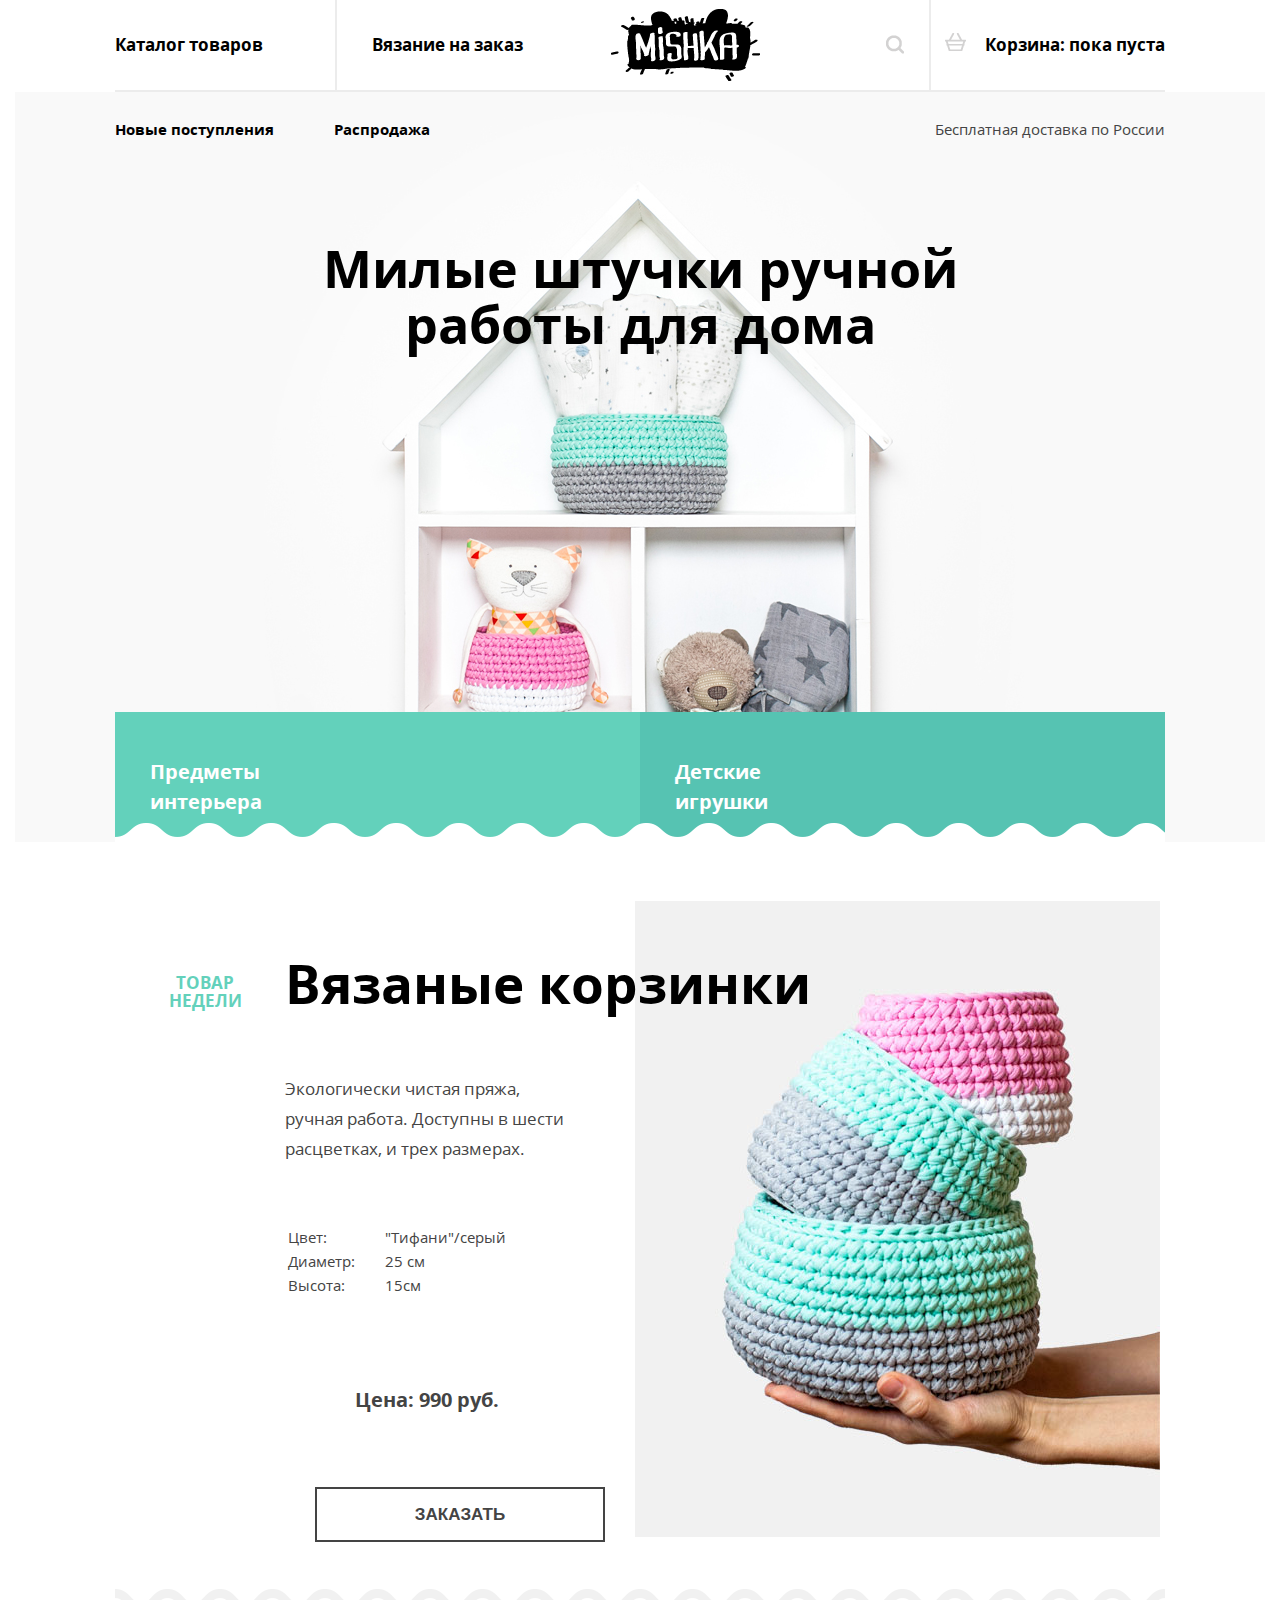
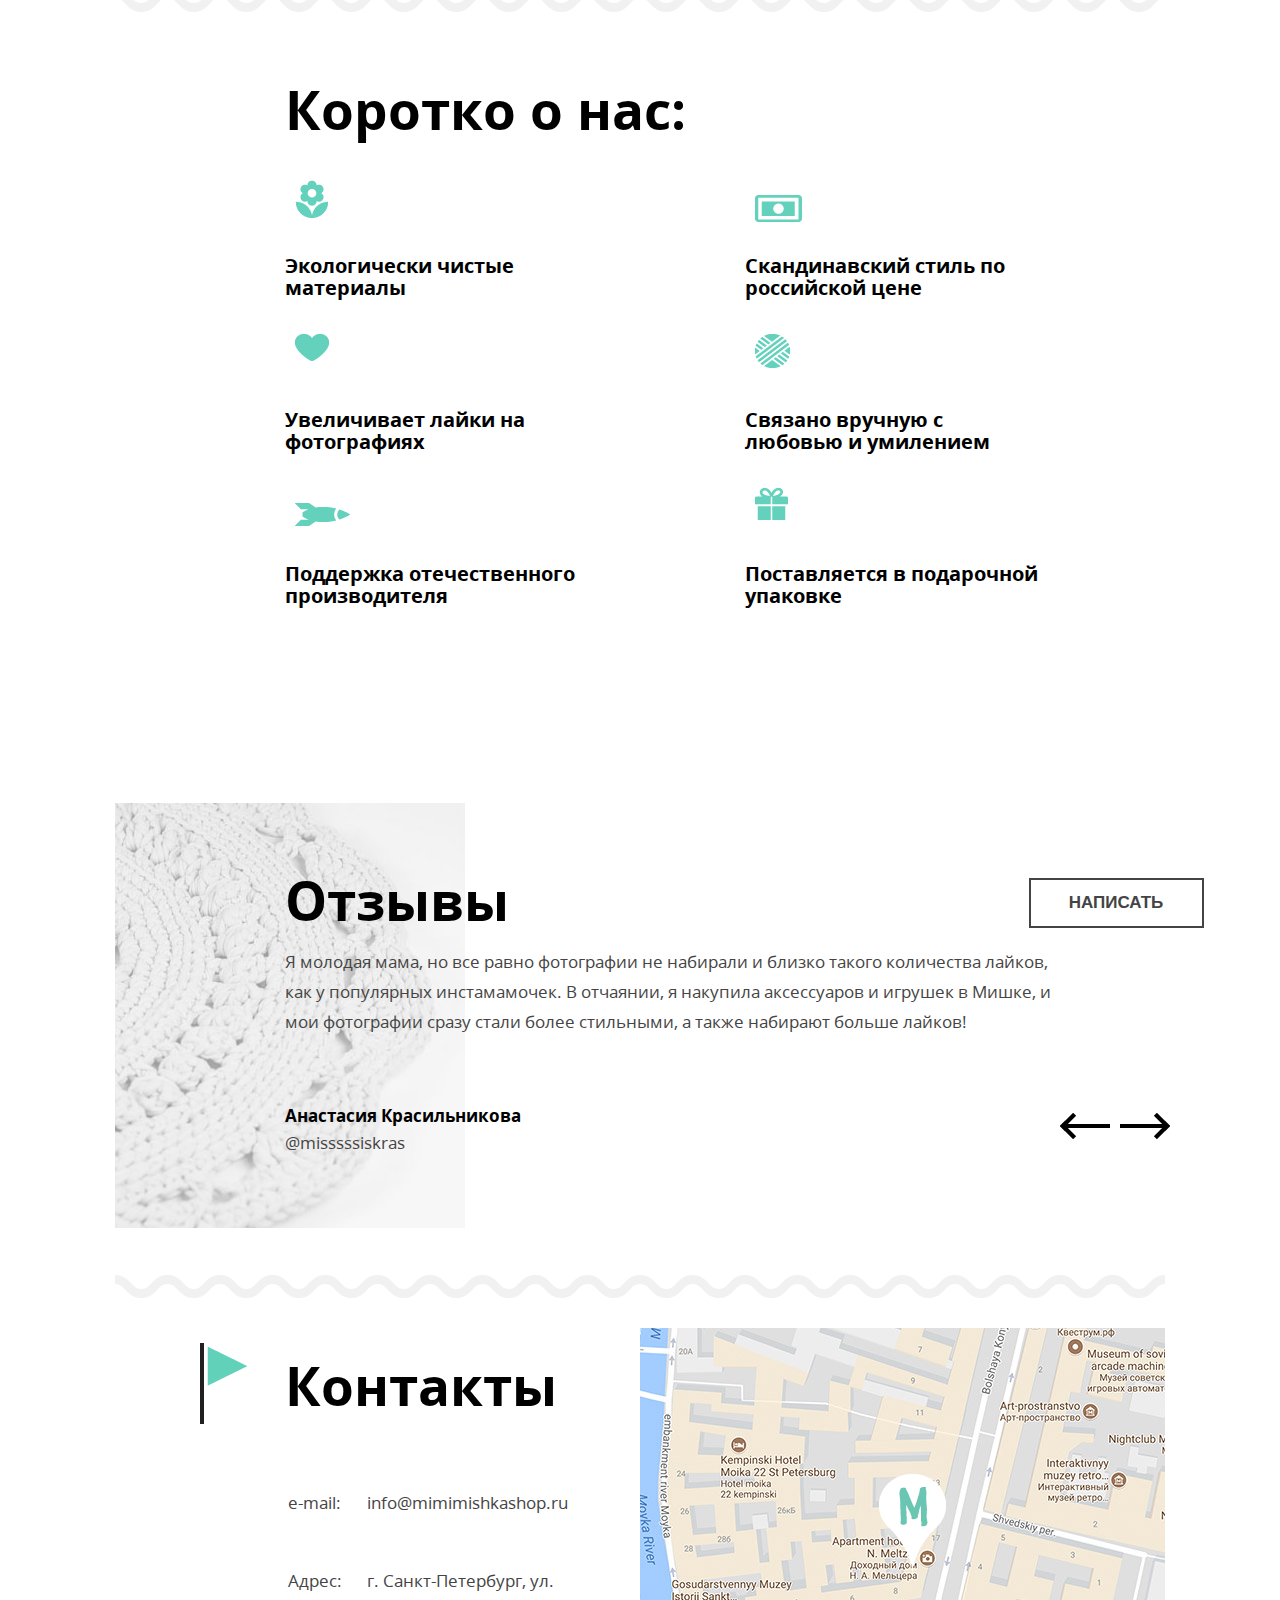
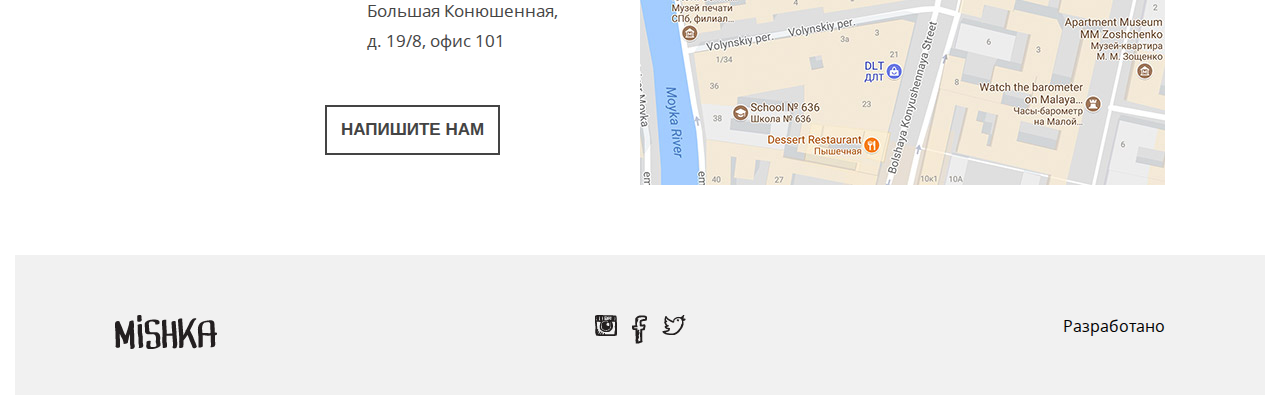
<file: index.html>
<!DOCTYPE html>
<html lang="ru">
  <head>
    <meta charset="utf-8">
    <title>HTML Academy: Mishka</title>
    <link rel="stylesheet" type="text/css" href="css/style.css">
    <meta name="viewport" content="width=device-width, initial-scale=1, maximum-scale=1.0, user-scalable=no">
    
  </head>
  <body>
  	<header class="main-header">
  	<nav class="header-menu">
  			<ul class="header-nav-list">
  				<li class="nav-list-item"><a href="" class="catalog-item">Каталог товаров</a></li>
  				<li class="nav-list__item"><a href="" class="order-item">Вязание на заказ</a></li>
  			</ul>
  		</nav> 
		<a class="logo-header" href="#"> </a>
		<a class="mobile-open-menu"></a>
		<div class="header-search"></div>
		<div class="header-cart">Корзина: пока пуста</div> 
		
  	</header>



  	<section class="main-promo">

  		<div class="promo-block">
			<ul class="promo-list">
				<li class="promo-list-item"><a href="" class="new-product">Новые поступления</a></li>
			  	<li class="promo-list-item"><a href="" class="sale-item">Распродажа</a></li>
			</ul>
	  		<span class="free-delivery">Бесплатная доставка по России</span>
  		</div> 

  		<h1 class="main-promo-text">Милые штучки ручной работы для дома</h1>
  		<div class="container-menu">
	  		<ul class="main-promo-menu">
	  			<li class="promo-menu-item interior-items"><a href="#">Предметы <br> интерьера</a></li>
	  			<li class="promo-menu-item child-play"><a href="#">Детские <br>игрушки</a></li>
	  		</ul>
	  	</div>
  	</section>
  	<div class="week-product">
  		<h2 class="weec-product-name">Вязаные корзинки</h2>
  		<span class="week-product-week">Товар недели</span>
  		<div class="description-container">
  		<p class="week-product-description">Экологически чистая пряжа, ручная работа. Доступны в шести расцветках, и трех размерах.</p>
  		<table class="week-product-table">
  			<tr class="table-properties">
  				<td class="table-first-column">Цвет:</td>
  				<td>"Тифани"/серый</td>
  			</tr>
  			<tr class="table-properties">
  				<td class="table-first-column">Диаметр:</td>
  				<td>25 см</td>
  			</tr>
  			<tr class="table-properties">
  				<td class="table-first-column">Высота:</td>
  				<td>15см</td>
  			</tr>
  		</table>
  		<span class="week-product-price">Цена: 990 руб.</span>
  		<button class="button-order" type="submit">Заказать</button>
  	</div>
  		<div class="product-img"></div>
  		
  	</div>
  	<section class="about-us">
  		<span class="about-us-title">Коротко о нас: </span>
  		<ul class="about-us-list">
  			<li class="about-list-item item-ecology">Экологически чистые материалы</li>
  			<li class="about-list-item item-style">Скандинавский стиль по российской цене</li>
  			<li class="about-list-item item-like">Увеличивает лайки на фотографиях</li>
  			<li class="about-list-item item-handmade">Связано вручную с любовью и умилением </li>
  			<li class="about-list-item item-homeland">Поддержка отечественного производителя</li>
  			<li class="about-list-item item-packaging">Поставляется в подарочной упаковке</li>
  		</ul>
  	</section>
  	<article class="reviews">
  		<span class="reviews-title">Отзывы</span>
  		<p class="reviews-description">Я молодая мама, но все равно фотографии не набирали и близко такого количества лайков, как у популярных инстамамочек. В отчаянии, я накупила аксессуаров и игрушек в Мишке, и мои фотографии сразу стали более стильными, а также набирают больше лайков!</p>
  		<span class="reviews-name">Анастасия Красильникова</span>
  		<span class="reviews-email">@misssssiskras</span>
  		<ul class="reviews-moving">
  			<li><a href=""  class="moving-arrow-back"></a></li>
  			<li><a href=""  class="moving-arrow-next"></a></li>
  		</ul>
  		<button class="button-write-reviews" type="submit">Написать</button>
  	</article>
  	<section class="contacts">
  		<span class="contacts-item">Контакты</span>
  		<div class="contacts-map-desctop"></div>
  		<table class="contacts-table-mobile">
  			<tr class="table-info-row">
  				<td class="contact-first-column">e-mail:</td>
  				<td>info@mimimishkashop.ru</td>
  			</tr>
  			<tr class="table-info-row">
  				<td class="contact-first-column">Адрес:</td>
  				<td>г. Санкт-Петербург, ул. Большая Конюшенная, д. 19/8, офис 101</td>
  			</tr>
  		</table>
  		<table class="contacts-table-tablet">
  			<tr class="table-info-row">
  				<td>e-mail:</td>
  				<td class="underline">info@mimimishkashop.ru</td>
  			
  				<td>Адрес:</td>
  				<td>г. Санкт-Петербург, ул. Большая Конюшенная, д. 19/8, офис 101</td>
  			</tr>
  		</table>
  		
  		
  		
  	</section>
  	<div class="contacts-map"></div>
  	<div class="button-container">
  	<button class="button-write-us" type="submit">Напишите нам</button>
  </div>
  	<footer class="main-footer">
  		<div class="main-footer-logo"></div>
	  	<div class="main-social-link">
	  		<ul class="social-link-list">
	  			<li class="sotial-list-item"><a href="" class="instagramm"></a></li>
	  			<li class="sotial-list-item"><a href="" class="fb"></a></li>
	  			<li class="sotial-list-item"><a href="" class="tweeter"></a></li>
	  		</ul>
	  	</div>
	  	<div class=main-footer-developer"main-footer-developer">Разработано</div>
	 </footer>
  </body>
  </html>
</file>
<file: css/style.css>
@font-face {
font-family: "Open Sans";
font-weight: 300;
font-style: normal;
src: 
url("../fonts/opensans.woff") format("woff"),
url("../fonts/opensans.woff2") format("woff2");
}

@font-face {
font-family: "Open Sans";
font-weight: 700;
font-style: bold;
src: 
url("../fonts/opensansbold.woff") format("woff"),
url("../fonts/opensansbold.woff2") format("woff2");
}



/* INDEX - MOBILE */


@media (min-width: 320px) and (max-width: 749px) {

body {
width: 320px;
margin: 0 auto;
} 

.main-header {
display: flex;
justify-content: center;
min-height: 80px;
vertical-align: middle;
}

.header-menu {
display: none;
}

.container {
width: 260px;

} 

.header-cart {
display: none;
}

.mobile-open-menu {
background-image: url(../img/menu.png);
background-repeat: no-repeat;
background-position-y: center;
width: 20px;
min-height: 14px;

}

.logo-header {
background-image: url(../img/mishka-logo-mobile.png);
background-repeat: no-repeat;
width: 86px;
min-height: 35px;
background-position-y: center;
margin-left: 70px;
margin-right: 70px;
}

.header-menu {
display: none;
}

.week-product {
display: flex;
flex-wrap: wrap;

}

.promo-block {
display: none;
}

.main-promo {
display: flex;
justify-content: center;
flex-wrap: wrap;
background-image: url(../img/hero-mobile.jpg);
background-repeat: no-repeat;
background-position: center;
background-position-y: top;
}

.main-promo-text {
font-family: Open Sans, sans-serif;
font-size: 25px;
color: rgb(1, 0, 0);
font-weight: bold;
width: 100%;
text-align: center;
padding:80px 0 90px;

}


.promo-menu-item a {
text-decoration: none;
color: white;

}

.main-promo-menu {
padding: 0;
margin: 0;
width: 100%;
}

.container-menu {
width: 100%;
}


.main-promo-menu li:first-child {
background-color: #63d1bb;
}

.interior-items {
position: relative;
}

.interior-items::after {
content: "";
position: absolute;
display: block;
background-image: url(../img/interior.png);
top: 20px;
left: 240px;
width: 40px;
height: 60px;
}


.main-promo-menu li:nth-child(2) {
background-color: #56c3b2;
}


.promo-menu-item {
font-size: 19px;
font-family: OpenSans, sans-serif;
color: rgb(255, 255, 255);
font-weight: bold;
line-height: 1.263;
min-height: 100px;
width: 100%;
display: flex;
align-items: center;
padding-left:30px;

}

.child-play {
position: relative;
}

.child-play::after {
content: "";
position: absolute;
width: 60px;
height: 60px;
background-image:url(../img/toy.png);
top:20px;
left: 230px;

}

.week-product {
margin: 0 30px 80px;
}

.weec-product-name {
margin: 0;
padding-top: 30px;
}


.weec-product-name, .about-us-title, .reviews-title   {
font-family: Open Sans, sans-serif;
font-size: 25px;
color: rgb(1, 0, 0);
font-weight: bold;
width: 100%;
}

.week-product-week {
font-family: Open Sans, sans-serif;
font-size: 17px;
color: rgb(1, 0, 0);
font-weight: bold;
color: #63d1bb;
padding-bottom: 35px;
}

.week-product-description, .week-product-table, .reviews-description, .reviews-email {
font-family: Open Sans, sans-serif;
font-size: 15px;
margin: 0;
color: #444444;
}

.week-product-table {
padding-top: 30px;
}

.table-first-column {
width: 95px;
}

.table-properties {
min-height: 40px;
display: block;
border-bottom: 2px solid #ececec;
}

.product-img {
background-image: url(../img/triple-set-mobile.png);
min-height: 280px;
width: 100%;
margin-top: 20px;

}

.week-product-price {
width: 100%;
text-align: center;
font-family: Open Sans, sans-serif;
font-size: 17px;
font-weight: bold;
margin: 30px 0;
color: rgb(68, 68, 68);
font-weight: bold;
display: block;
}


.button-order, .button-write-reviews, .button-write-us {
font-family: Open Sans, sans-serif;
font-size: 17px;
text-transform: uppercase;
font-weight: bold;
color: #444444;
padding: 20px 0;
border: 2px solid #444444;
background-color: transparent;
cursor: pointer;
text-align: center;
width: 100%;
}

.button-order:hover, .button-write-reviews:hover, .button-write-us:hover {

}

.button-order:focus, .button-write-reviews:focus, .button-write-us:focus {

}

.about-us {
padding: 0 30px;

}

.about-us-list {
margin: 0;
padding: 0;
}

.about-list-item {
font-family: Open Sans, sans-serif;
font-size: 17px;
font-weight: bold;
list-style: none;
margin: 0;
padding: 0;
padding-top: 95px;
}

.item-ecology, .item-style, .item-like, .item-handmade, .item-homeland, .item-packaging {
position: relative;
}


.item-ecology::before {
content: "";
position: absolute;
top: 40px;
left: 10px;
width: 32px;
height: 37px;
background-image: url(../img/icon-flowers-mob.png);

}

.item-style::before {
content: "";
position: absolute;
top: 40px;
left: 10px;
width: 47px;
height: 27px;
background-image: url(../img/icon-skand-st-mob.png);
}

.item-like::before {
content: "";
position: absolute;
top: 40px;
left: 10px;
width: 34px;
height: 27px;
background-image: url(../img/icon-hurt-mob.png);
}

.item-handmade::before {
content: "";
position: absolute;
top: 40px;
left: 10px;
width: 35px;
height: 34px;
background-image: url(../img/icon-handmade-mob.png);

}

.item-homeland::before {
content: "";
position: absolute;
top: 40px;
left: 10px;
width: 55px;
height: 23px;
background-image: url(../img/icon-rocket-mob.png);
}

.item-packaging::before {
content: "";
position: absolute;
top: 40px;
left: 10px;
width: 33px;
height: 32px;
background-image: url(../img/icon-present-mob.png);

}

.reviews {
margin: 70px 30px 30px;
}

.reviews-description {
margin: 40px 0;
}

.reviews-name {
font-family: Open Sans, sans-serif;
font-size: 17px;
font-weight: bold;
}

.reviews-moving {
display: flex;
width: 100%;
padding: 0;
margin: 50px 0;

}

.reviews-moving li {
list-style: none;
}

.moving-arrow-back, .moving-arrow-next {
min-height: 26px;
width: 50%;
display: block;
}

.moving-arrow-back, .moving-arrow-next {
background-image: url(../img/huge-arrow-left.png);
background-position: center;
background-repeat: no-repeat;
}


.moving-arrow-next {
transform: rotate(180deg);
}

.contacts {
margin: 40px 30px;
}


.contacts-item {
font-family: Open Sans, sans-serif;
font-size: 18px;
font-weight: bold;

}

.contacts-table-mobile {
font-family: Open Sans, sans-serif;
font-size: 15px;
color: #444444;
margin-top:40px;
border-spacing: 0 20px;
width: 100%;
}


.contacts-table-tablet {
display: none;
}

.contacts-table-info td {
vertical-align: top;
}

.contact-first-column {
width: 75px;
}

.contacts-map {
  background-image: url(../img/map-mobile.png);
  background-repeat: no-repeat;
  width: 320px;
  height: 457px;
}

.button-write-us {
  margin: 40px 30px;
  width: 256px;
}

.main-footer {
padding: 0 30px;
background-color: #f1f1f1; 
}


.social-link-list {
padding: 0;
margin: 0; 
display: flex;
align-items: center;
}

.sotial-list-item {
list-style: none;

}

.main-social-link {
width: 100%;
min-height:160px;
border-bottom: 3px solid #e5e5e5;
background-color: #f1f1f1; 
}

.instagramm {
background-image: url(../img/twitter.svg);
background-repeat: no-repeat;
background-size: 22px 22px;
width: 22px;
min-height: 22px;
}

.main-footer-developer {
font-family: Open Sans, sans-serif;
font-size: 19px;
color: rgb(0, 0, 0);
font-weight: bold;
line-height: 0.947;
width: 100%;
min-height: 60px;
padding-top:30px;
text-align: center;
position: relative;
background-color: #f1f1f1;
}

.main-footer-developer::after {
content:"";
width: 27px;
height: 34px ;
background-image: url(../img/htmlacademy.png);
position: absolute;
top: 25px;
right: 25px;
}

.contacts-map-desctop {
display: none;
}

}

/* INDEX - TABLET */


@media (min-width: 750px) and (max-width: 1249px) {

body {
width: 750px;
margin: 0 auto;
}

.main-header {
display: flex;
align-items: center;
min-height: 85px;
border-bottom: 2px solid #e7e7e7;
padding:0 50px;
}

.header-menu {
display: none;
}


.logo-header {
background-image: url(../img/mishka-logo-tablet.png);
background-repeat: no-repeat;
display: block;
width: 113px;
height: 46px;
margin-right: 190px;
}

.header-search {
width: 80px;
background-image: url(../img/search.png);
background-repeat: no-repeat;
background-position: center;
min-height: 85px;
border-left: 2px solid #e7e7e7;
border-right: 2px solid #e7e7e7;
}


.header-cart {
font-family: Open Sans, sans-serif; 
font-size: 17px;
color: rgb(0, 0, 0);
font-weight: bold;
position: relative;
padding-left: 75px;
}

.header-cart::before {
content: "";
position: absolute;
top: 0;
left: 25px;
background-image: url(../img/cart-tablet.png);
background-repeat: no-repeat;
width: 21px;
height: 18px;
}

.main-promo {
background-image: url(../img/hero-desktop.png);
background-position:center;
background-repeat: no-repeat;
min-height: 750px;
padding: 0 50px;
}

.promo-block {
display: flex;
padding: 15px 0;
justify-content: space-between;
}

.promo-block ul {
padding: 0;
margin: 0;
display: flex;
}

.promo-list li {
font-family: Open Sans, sans-serif;
font-weight: bold;
font-size: 15px;
list-style: none;
padding: 0;
margin: 0;
min-width: 167px;
}

.promo-block a {
text-decoration: none;
color: #000;
}

.free-delivery {
font-family: Open Sans, sans-serif;
font-size: 15px;
color: rgb(68, 68, 68);

}

.main-promo-text {
display: block;
padding-top: 130px;
font-size: 42px;
font-family: Open Sans, sans-serif;
color: #000;
font-weight: bold;
text-align: center;
padding-bottom: 370px;
}

.main-promo-menu {
display: flex;

}

.main-promo-menu {
padding: 0;
margin: 0;
position: relative;
}


.main-promo-menu::after {
content: "";
position: absolute;
background-image: url(../img/zigzag-fill-desktop.png);
width: 100%;
height: 17px;
background-repeat: repeat;
top: 98px;
left: 0;
}

.main-promo-menu li{
padding: 0;
margin: 0;  
}


.main-promo-menu li {
width: 50%;
min-height: 115px;
font-family: Open Sans, sans-serif;
font-weight: bold;
font-size: 20px;
list-style: none;
padding-top: 20px; 
padding-left: 35px;
box-sizing: border-box;

}


.main-promo-menu li:first-child {
background-color: #63d1bb;
}

.interior-items {
position: relative;
}

.interior-items::after {
content: "";
position: absolute;
width: 41px; 
height: 62px;
background-image: url(../img/interior-tablet.png);
top: 15px;
left: 250px;
}


.child-play {
position: relative;
}


.child-play::after {
content: "";
position: absolute;
width: 61px;
height: 61px;
background-image: url(../img/toy-tablet.png);
top: 15px;
left: 220px;
}


.main-promo-menu li:nth-child(2) {
background-color: #56c3b2;
}

.main-promo-menu a {
text-decoration: none;
color: white;
}

.week-product {
display: flex;
flex-wrap: wrap;
margin: 0 50px;
justify-content: space-between;
}

.weec-product-name {
min-width: 520px;
font-family: Open Sans, sans-serif;
font-weight: bold;
font-size: 43px;
}

.week-product-week {
font-family: Open Sans, sans-serif;
font-size: 17px;
color: rgb(99, 209, 187);
font-weight: bold;
text-transform: uppercase;
width: 100px;
text-align: center;
padding-top: 45px;
}

.description-container {
width: 48%;
display: flex;
flex-wrap: wrap;
}

.week-product-description {
font-size: 17px;
color: rgb(68, 68, 68);
font-family: Open Sans, sans-serif;
width: 285px;
margin: 0;
}

.week-product-table {
font-family: Open Sans, sans-serif;
color: rgb(68, 68, 68);
font-size: 15px;
width: 90%;
margin: 35px 0;
}

.table-first-column {
width: 105px;
}

.table-properties {
height: 38px;
border-bottom: 2px solid #ececec;
display: block;
}

.week-product-price {
font-family: Open Sans, sans-serif;
font-size: 20px;
color: rgb(68, 68, 68);
font-weight: bold;
width: 95%;
text-align: center;
}

.button-order {
font-family: Open Sans, sans-serif;
font-size: 20px;
color: rgb(68, 68, 68);
font-weight: bold;
width: 95%;
text-align: center;
background-color: #ffffff;
min-height: 48px;
border: 2px solid #000;
}

.product-img {
background-image: url(../img/triple-set-tablet.png);
background-repeat: no-repeat;
width: 333px;
height: 404px;

}

.about-us {
margin-top: 130px;
position: relative;
font-family: Open Sans, sans-serif;
display: flex;
justify-content: space-between;
flex-wrap: wrap;
}

.about-us::after {
content: "";
background-image: url(../img/zigzag-line-desktop.png);
width: 100%;
height: 17px;
background-repeat: repeat;
position: absolute;
top: -70px;
left: 0;
}

.about-us-title {
font-size: 43px;
color: rgb(0, 0, 0);
font-weight: bold;
padding-bottom: 110px;
width: 100%;
text-align: center;
}

.about-list-item {
font-size: 20px;
color: rgb(0, 0, 0);
font-weight: bold;
position: relative;
width: 50%;
list-style: none;
min-height: 155px;
}

.about-us-list {
margin: 0 50px;
padding: 0;
display: flex;
justify-content: space-between;
flex-wrap: wrap;
}


.item-ecology::before {
content:"";
background-image: url(../img/flowers-tablet.png);
position: absolute;
width: 33px;
height: 38px;
top: -50px;
left: 0;
}

.item-style::before {
content:"";
background-image: url(../img/skandinavian-style-tablet.png);
position: absolute;
width: 47px;
height: 27px;
top: -40px;
left: 0;
}

.item-like::before {
content:"";
background-image: url(../img/more-like-tablet.png);
position: absolute;
width: 34px;
height: 27px;
top: -40px;
left: 0;
}

.item-handmade::before {
content:"";
background-image: url(../img/handmade-tablet.png);
position: absolute;
width: 35px;
height: 34px;
top: -45px;
left: 0;
}

.item-homeland::before {
content:"";
background-image: url(../img/rock-tablet.png);
position: absolute;
width: 55px;
height: 23px;
top: -30px;
left: 0;
}

.item-packaging::before {
content:"";
background-image: url(../img/present-tablet.png);
position: absolute;
width: 33px;
height: 32px;
top: -40px;
left: 0;
}


.reviews-title {
font-size: 43px;
color: rgb(0, 0, 0);
font-weight: bold;
padding-left: 50px;
margin-top: 70px;
display: inline-block;

}

.reviews {
font-family: Open Sans, sans-serif;
background-image: url(../img/review.png);
background-position: left;
background-repeat: no-repeat;
position: relative;
margin-bottom: 120px;
}

.reviews-description {
font-size: 17px;
color: rgb(68, 68, 68);
padding: 0 50px 60px;
}

.reviews-name {
font-size: 18px;
color: rgb(0, 0, 0);
font-weight: bold;
padding-left: 50px;
}

.reviews-email {
font-size: 17px;
color: rgb(68, 68, 68);
display: block;
padding-left: 50px;
padding-top: 7px;
padding-bottom: 50px;
}

.button-write-reviews {
position: absolute;
top: 70px;
left: 500px;
font-size: 17px;
font-family: Open Sans, sans-serif;
color: rgb(68, 68, 68);
font-weight: bold;
text-transform: uppercase;
line-height: 1.176;
text-align: center;
border: 2px solid #444444;
min-width: 175px;
padding: 15px 0;
background-color: white;
}

.reviews ul {
padding: 0;
margin: 0;
position: absolute;
bottom: 60px;
right: 100px;
}

.reviews li {
margin: 0;
list-style: none;
width: 50px;
height: 26px;
}


.moving-arrow-back {
background-image: url(../img/huge-arrow-tablet.png);
background-position: center;
background-repeat: no-repeat;
display: inline-block;
padding-right: 30px;
}


.moving-arrow-next {
background-image: url(../img/huge-arrow-tablet.png);
background-position: center;
background-repeat: no-repeat;
transform: rotate(180deg);
display: inline-block;
}

.contacts {
position: relative;
padding: 0 50px;
display: flex;
flex-wrap: wrap;
}


.contacts::before {
content: "";
background-image: url(../img/zigzag-line-desktop.png);
width: 100%;
height: 17px;
background-repeat: repeat;
position: absolute;
top: -50px;
left: 0;
}

.contacts::after {
background-image: url(../img/flag-tablet.png);
content: "";
position: absolute;
width: 47px;
height: 81px;
top: -20px;
right: 50px;
background-repeat: no-repeat;

}

.contacts-item {
font-family: Open Sans, sans-serif;
font-size: 43px;
color: rgb(0, 0, 0);
font-weight: bold;
width: 100%;
}

.contacts-table-mobile {
display: none;
}

.contacts-table-tablet {
font-size: 17px;
font-family: Open Sans, sans-serif;
color: rgb(68, 68, 68);
line-height: 1.765;
width: 100%;
margin-top: 40px;
}

.contacts-table-tablet td:first-child {
width: 10%;
}

.contacts-table-tablet td:nth-child(2) {
width: 29%;
}


.contacts-table-tablet td:nth-child(3) {
width: 10%;
}

.contacts-table-tablet td:nth-child(4) {
width: 31%;
}

.table-info-row {
vertical-align: top;
}

.contacts-map {
background-image: url(../img/map-tablet@1x.jpg);
background-position: center;
background-repeat: no-repeat;
width: 100%;
height: 457px;
margin: 60px 0;
}


.button-write-us {
font-size: 17px;
font-family: Open Sans, sans-serif;
color: rgb(68, 68, 68);
font-weight: bold;
text-transform: uppercase;
line-height: 1.176;
text-align: center;
border: 2px solid #444444;
min-width: 230px;
padding: 15px 0;
background-color: white;
margin-bottom: 60px;
}


.button-container {
display: flex;
justify-content: center;
}

.main-footer {
width: 100%;
display: flex;
justify-content: space-between;
padding: 50px 50px 60px;
background-color: #f1f1f1;
box-sizing: border-box;
align-items: center;
}

.social-link-list ul {
padding: 0;
margin: 0;
}

.social-link-list li {
padding: 0;
margin: 0;
list-style: none;
}

.main-footer-logo {
background-image: url(../img/logo-footer.png);
width: 102px;
height: 34px;
}



.main-footer-developer {
font-family: Open Sans, sans-serif;
font-size: 19px;
color: rgb(0, 0, 0);
font-weight: bold;
line-height: 0.947;
position: relative;
width: 183px;
}

.main-footer-developer::before {
content: "";
position: absolute;
background-image: url(../img/htmlacademy-tablet.png);
width: 27px;
height: 34px;
top: -8px;
right: 5px;
}

.main-social-link {
display: flex;
width: 370px;
align-items: center;
justify-content: space-around;
}

.main-social-link ul {
padding: 0;
margin: 0;
display: flex;
}

.sotial-list-item {
width: 60px;
}

.instagramm {
background-image: url(../img/insta-tablet.png);
width: 22px;
height: 21px;
display: block;
}



.fb {
background-image: url(../img/fb-tablet.png);
width: 15px;
height: 29px;
display: block;
}


.tweeter {
background-image: url(../img/twitter-tablet.png);
width: 24px;
height: 20px;
display: block;
}

.contacts-map-desctop {
display: none;
}

}


/* DESCTOP */
@media (min-width: 1250px ) {

body {
width: 1250px;
margin: 0 auto; 
font-family: Open Sans, sans-serif;
}

.main-header {
margin: 0 100px;
display: flex;
justify-content: space-between;
align-items: center;
min-height: 90px;
border-bottom: 2px solid #ececec;
}

.main-header a {
text-decoration: none;
font-size: 17px;
color: rgb(0, 0, 0);
font-weight: bold;
line-height: 1.412;
align-items: center;
display: flex;
}


.header-menu ul {
margin: 0;
padding: 0;
}

.header-menu li {
list-style: none;
width: 220px;
min-height: 90px;
display: flex;
}

.header-menu li:first-child {
border-right: 2px solid #ececec;
}

.order-item {
padding-left: 35px;
}


.header-nav-list {
display: flex;
}

.logo-header {
background-image: url(../img/mishka-logo-desktop.png);
background-repeat: no-repeat;
width: 149px;
height: 72px;
}

.header-search {
position: relative;
width: 60px;
border-right: 2px solid #ececec;
min-height: 90px;
}

.header-search::before {
content: "";
background-image: url(../img/search-desctop.png);
width: 18px;
height: 19px;
position: absolute;
top: 35px;
right: 25px;
}

.header-cart {
font-size: 17px;
color: rgb(0, 0, 0);
font-weight: bold;
line-height: 1.412;
position: relative;
}

.header-cart::before {
content: "";
position: absolute;
background-image: url(../img/cart-desctop.png);
width: 21px;
height: 18px;
top: 0;
left: -40px;
}

.main-promo {
background-color: #f9f9f9;
background-image: url(../img/hero-desktop.png);
background-position: center;
background-repeat: no-repeat;
min-height: 746px;
padding: 0 100px;
}

.promo-list {
display: flex;
}

.promo-block {
display: flex;
justify-content: space-between;
width: 100%;
padding-top: 25px;
}

.main-promo ul {
padding: 0;
margin: 0;

}

.promo-list li {
list-style: none;
}

.promo-list li:first-child {
margin-right: 60px;
}


.promo-list a {
text-decoration: none;
font-size: 15px;
color: rgb(0, 0, 0);
font-weight: bold;
line-height: 1.6;
}

.free-delivery {
font-size: 15px;
color: rgb(68, 68, 68);
line-height: 1.6;
width: 300px;
text-align: right;
}


.main-promo-text {
font-size: 51.725px;
color: rgb(0, 0, 0);
font-weight: bold;
line-height: 1.075;
width: 645px;
text-align: center;
margin: 0 auto;
padding-top: 100px;
padding-bottom: 360px;
}

.main-promo-menu a {
text-decoration: none;
font-size: 20px;
color: rgb(255, 255, 255);
font-weight: bold;
line-height: 1.5;
}

.container-menu ul {
padding: 0;
margin: 0;
display: flex;
width: 100%;
position: relative;
}

.container-menu ul::after {
content: "";
position: absolute;
background-image: url(../img/zigzag-desktop.png);
background-repeat: repeat;
width: 100%;
height: 34px;
top: 111px;
left: 0;
}

.main-promo-menu li {
padding: 0;
margin: 0;
list-style: none;
width: 50%;
background-color: #56c3b2;
padding: 45px 35px 25px;
}


.main-promo-menu li:first-child {
background-color: #63d1bb;
} 

.week-product {
display: flex;
justify-content: space-between;
flex-wrap: wrap;
margin: 70px 100px;
position: relative;
}

.week-product::after {
content: "";
background-image: url(../img/zigzag-line-desktop.png);
width: 100%;
height: 23px;
position: absolute;
bottom: -70px;
right: 0;
}

.weec-product-name {
font-size: 53px;
color: rgb(0, 0, 0);
font-weight: bold;
line-height: 1.075;
padding-left: 170px;
position: relative;
width: 100%;
}

.weec-product-name::before {
content: "Товар недели";
position: absolute;
top: 18px;
left: 40px;
font-size: 17px;
color: rgb(99, 209, 187);
font-weight: bold;
text-transform: uppercase;
width: 100px;
text-align: center;
}

.weec-product-name::after {
content: "";
position: absolute;
width: 525px;
height: 636px;
top: -55px;
right: 5px;
background-image: url(../img/triple-set-desktop.png);
z-index: -1;
}


.week-product-description {
font-size: 17px;
color: rgb(68, 68, 68);
line-height: 1.765;
padding-left: 170px;
width: 290px;
}

.week-product-week {
display: none;
}

.week-product-table {
width: 290px;
font-size: 15px;
color: rgb(68, 68, 68);
line-height: 1.333;
margin: 60px 0 90px 170px;
}

.table-first-column {
width: 93px;
}

.week-product-price {
display: block;
font-size: 20px;
color: rgb(68, 68, 68);
font-weight: bold;
line-height: 1.2;
margin-left: 240px;
}

.button-order {
font-size: 17px;
color: rgb(68, 68, 68);
font-weight: bold;
text-transform: uppercase;
line-height: 1.176;
text-align: center;
border: 2px solid #444444;
min-height: 55px;
width: 290px;
background-color: white;
margin: 75px 0 0 200px;

}

.about-us-title {
font-size: 53px;
color: rgb(0, 0, 0);
font-weight: bold;
line-height: 1.075;
margin: 70px 0 100px 170px; 
width: 100%;
}

.about-us {
display: flex;
justify-content: space-between;
flex-wrap: wrap;
margin: 70px 100px;

}

.about-us-list {
padding: 0;
margin-left: 170px;
display: flex;
flex-wrap: wrap;
}


.about-list-item {
list-style: none;
width: 300px;
font-size: 20px;
color: rgb(0, 0, 0);
font-weight: bold;
line-height: 1.1;
margin-bottom: 110px;
}

.about-us-list li:nth-child(odd) {
padding-right: 160px;
} 
 
.item-ecology, .item-style, .item-like, .item-handmade, .item-homeland, .item-packaging{
position: relative;
}


.item-ecology::before {
content: "";
position: absolute;
background-image: url(../img/flower-desctop.png);
width: 33px;
height: 38px;
top: -75px;
left: 10px;
}

.item-style::before {
content: "";
position: absolute;
background-image: url(../img/style-desctop.png);
width: 47px;
height: 27px;
top: -60px;
left: 10px;
}

.item-like::before {
content: "";
background-image: url(../img/love-desctop.png);
position: absolute;
width: 34px;
height: 27px;
top: -75px;
left: 10px;
}

.item-handmade::before {
content: "";
position: absolute;
background-image: url(../img/handmade-desctop.png);
width: 35px;
height: 34px;
top: -75px;
left: 10px;
}

.item-homeland::before {
content: "";
position: absolute;
background-image: url(../img/rocket-desctop.png);
width: 55px;
height: 23px;
top: -60px;
left: 10px;
}

.item-packaging::before {
content: "";
background-image: url(../img/present-desctop.png);
position: absolute;
width: 33px;
height: 32px;
top: -75px;
left: 10px;
}



.reviews {
display: flex;
flex-wrap: wrap;
justify-content: space-between;
margin: 0 100px;
background-image: url(../img/review-desctop.png);
background-repeat: no-repeat;
position: relative;
}

.reviews::after {
content: "";
background-image: url(../img/zigzag-line-desktop.png);
width: 100%;
height: 23px;
position: absolute;
bottom: -70px;
right: 0;
}


.reviews-title {
font-size: 53px;
color: rgb(0, 0, 0);
font-weight: bold;
line-height: 1.075;
width: 100%; 
margin: 70px 0 0 170px;
}

.reviews-description {
font-size: 17px;
color: rgb(68, 68, 68);
line-height: 1.765;
width: 780px;
margin-left: 170px;
}

.reviews-name {
width: 100%;
display: block;
font-size: 17px;
color: rgb(0, 0, 0);
font-weight: bold;
line-height: 1.412;
margin-left: 170px;
margin-top: 50px;
}

.reviews-email {
font-size: 17px;
color: rgb(68, 68, 68);
line-height: 1.765;
margin-left: 170px;
display: block;
margin-bottom: 70px;
}

.reviews-moving {
padding: 0;
margin: 0;
position: absolute;
top: 73%;
left: 90%;
}

.reviews-moving li {
list-style: none;
width: 60px;
}


.moving-arrow-back, .moving-arrow-next  {
position: relative;
}


.moving-arrow-back::before {
content: "";
width: 50px;
height: 26px;
background-image: url(../img/huge-arrow-desctop.png);
position: absolute;
top: 0;
left: 0;
}

.moving-arrow-next::before {
content: "";
width: 50px;
height: 26px;
background-image: url(../img/huge-arrow-desctop.png);
position: absolute;
top: 0;
left: 60px;
transform: rotate(180deg);
} 


.button-write-reviews {
font-size: 17px;
color: rgb(68, 68, 68);
font-weight: bold;
text-transform: uppercase;
line-height: 1.176;
text-align: center;
width: 175px;
min-height: 50px;
background-color: white;
border: 2px solid #444444;
position: absolute;
left: 87%;
top: 75px;
}

.contacts {
display: flex;
flex-wrap: wrap;
justify-content: space-between;
margin: 100px 100px 0;
}

.contacts-item {
font-size: 53px;
color: rgb(0, 0, 0);
font-weight: bold;
line-height: 1.075;
display: block;
width: 50%;
position: relative;
padding-left: 170px;
box-sizing: border-box;
margin-bottom: 30px;
padding-top: 30px;
}

.contacts-item::before {
content: "";
background-image: url(../img/flag-desctop.png);
width: 47px;
height: 81px;
left: 85px;
top: 15px;
position: absolute;
}


.contacts-map-desctop {
width: 50%;
}

.contacts-map {
display: none;
}

.contacts-table-mobile {
font-size: 17px;
color: rgb(68, 68, 68);
line-height: 1.765;
width: 44%;
padding-left: 170px;
box-sizing: border-box;
margin-top: -350px;
padding-top: 50px;
}

.contacts-table-mobile tr {
vertical-align: top;
}

.contact-first-column {
width: 27%;
}


.underline {
border: 1px solid #62d1ba;
}


.contacts-table-tablet {
display: none;
}

.contacts-map-desctop {
background-image: url(../img/map-desctop.png);
width: 525px;
height: 457px;

}


.button-write-us {
font-size: 17px;
color: rgb(68, 68, 68);
font-weight: bold;
text-transform: uppercase;
line-height: 1.176;
text-align: center;
width: 175px;
min-height: 50px;
background-color: white;
border: 2px solid #444444;
margin-left: 170px;
}

.button-container {
width: 50%;
text-align: center;
margin-top: -80px;
}

.main-footer {
min-height: 140px;
margin-top: 100px;
background-color: #f1f1f1;
display: flex;
justify-content: space-between;
box-sizing: border-box;
padding: 60px 100px 0;
}

.main-footer-logo {
background-image: url(../img/logo-foote-desctop.png);
width: 102px;
height: 34px;
}

.main-social-link li {
list-style: none;
padding: 0;
margin: 0;
}

.main-social-link ul {
padding: 0;
margin: 0;
display: flex;
}

.instagramm {
background-image: url(../img/insta-desctop.png);
width: 22px;
height: 21px;
display: block;
}

.fb {
background-image: url(../img/fb-desctop.png);
background-repeat: no-repeat;
background-position: center;
width: 15px;
height: 29px; 
display: block;
padding: 0 15px;
}

.tweeter {
background-image: url(../img/twitter-desctop.png);
width: 24px;
height: 20px;
display: block;
}

.main-footer-developer {
font-size: 19px;
color: rgb(0, 0, 0);
font-weight: bold;
line-height: 0.947;
position: relative;
margin-right: 60px;
}

.main-footer-developer::after {
content: "";
background-image: url(../img/htmlacademy-desctop.png);
width: 27px;
height: 34px;
top: -10px;
right: -58px;
position: absolute;
}

}
/*
.main-header {
  display: flex;
  min-height: 85px;
  justify-content: space-around;
  background-color: white;
  border-bottom: 1px solid #e7e7e7;
  padding-left: 50px;
  padding-right: 50px; }

.header-menu {
  display: flex;
  width: 472px; }

.header-menu .nav-list {
  margin: 0;
  padding: 0;
  display: flex;
  flex-wrap: wrap; }
.header-menu li {
  list-style: none;
  font-size: 17px;
  min-height: 90px;
  padding-top: 35px;
  box-sizing: border-box;
  width: 236px; }
.header-menu li:nth-child(1) {
  border-right: 1px solid #e7e7e7; }
.header-menu a {
  text-decoration: none;
  color: #000000;
  font-weight: bold;
  line-height: 1.412; }

.header-menu__cart {
  min-height: 90px;
  padding-top: 35px;
  box-sizing: border-box;
  width: 320px;
  border-left: 1px solid #e7e7e7;
  font-weight: bold;
  padding-left: 85px; }

.cart {
  position: relative; }

.cart:before {
  position: absolute;
  content: ""; }

.search:before {
  content: "";
  position: absolute; }

.search {
  position: relative; }

.main-promo {
  width: 100%;
  display: flex;
  flex-wrap: wrap; }

.main-promo-container {
  width: 100%;
  display: flex;
  justify-content: space-between;
  padding-top: 25px; }

.promo-list {
  display: flex;
  margin: 0;
  padding: 0; }

.promo-list__item {
  list-style: none;
  padding-left: 50px;
  box-sizing: border-box;
  width: 236px; }

.free-delivery {
  font-size: 15px; }

.main-promo__text {
  width: 100%;
  text-align: center;
  display: block;
  padding-top: 125px;
  font-size: 50px;
  padding-bottom: 240px; }

.promo-menu {
  width: 100%;
  font-weight: bold;
  line-height: 1.075;
  color: #000; }

.promo-menu {
  display: flex;
  padding: 0;
  margin: 0;
  width: 100%; }

.promo-menu__promo-item {
  list-style: none;
  width: 50%;
  min-height: 110px;
  background-color: #63d1bb;
  font-size: 20px;
  color: white;
  font-weight: bold;
  line-height: 1.5; } */


/*# sourceMappingURL=style.css.map */
</file>
